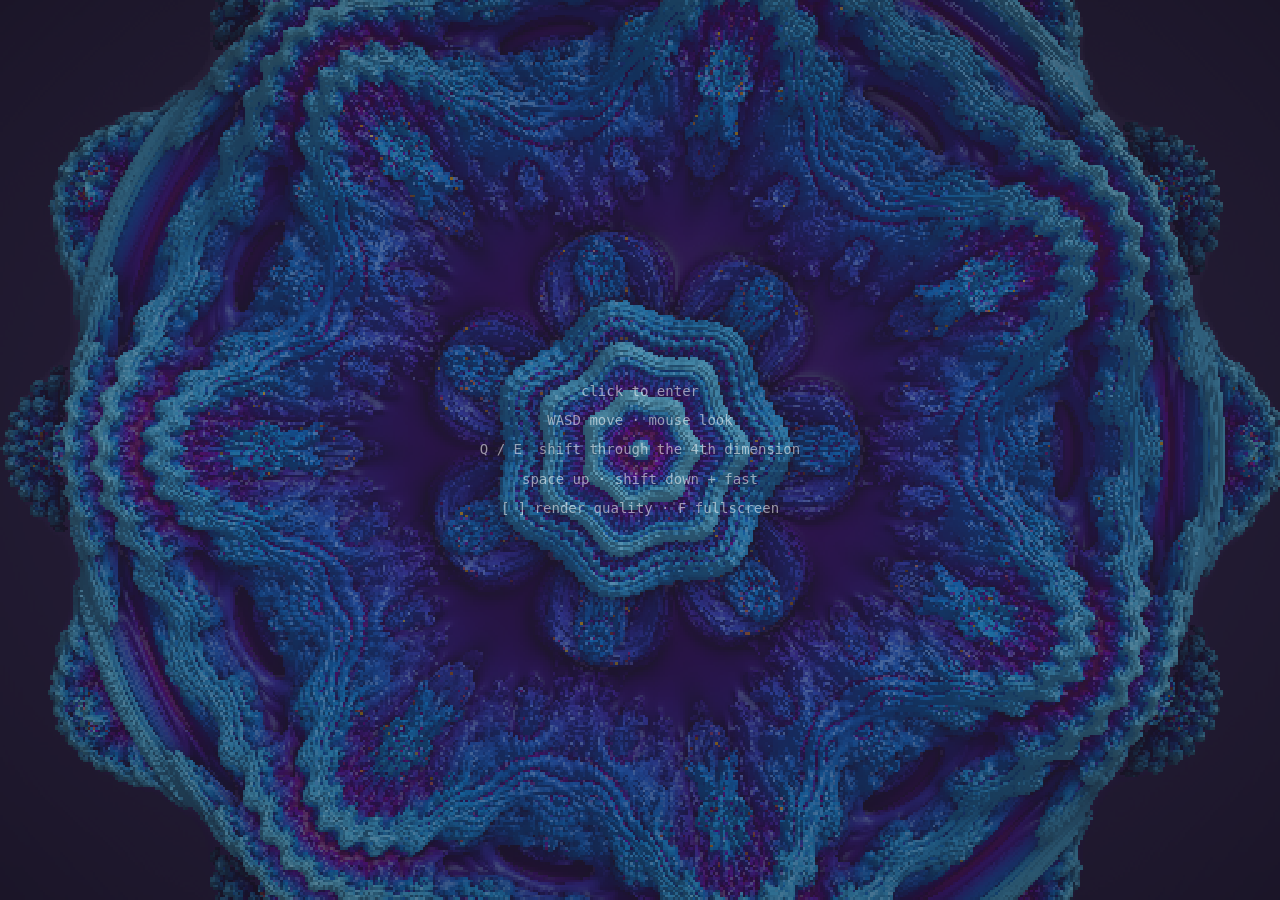
<file: hyperdimensional_illusion.html>
<!DOCTYPE html>
<html lang="en">
<head>
<meta charset="utf-8">
<title>Hyperdimensional Illusion</title>
<style>
* { margin: 0; padding: 0; }
html, body { width: 100%; height: 100%; overflow: hidden; background: #000; }
canvas { display: block; width: 100%; height: 100%; image-rendering: pixelated; }
#hud {
    position: fixed; inset: 0;
    display: flex; align-items: center; justify-content: center;
    pointer-events: none;
}
#info {
    color: rgba(255,255,255,0.55); font: 14px/2.1 monospace;
    text-align: center; transition: opacity 0.6s;
}
#status {
    position: fixed; top: 8px; left: 10px;
    color: #0f0; font: 11px monospace; white-space: pre-wrap;
    pointer-events: none; transition: opacity 1s; max-width: 80%;
}
</style>
</head>
<body>
<canvas id="c"></canvas>
<div id="hud"><div id="info">
    click to enter<br>
    WASD move &middot; mouse look<br>
    Q / E &nbsp;shift through the 4th dimension<br>
    space up &middot; shift down + fast<br>
    [ ] render quality &middot; F fullscreen
</div></div>
<div id="status">starting...</div>
<script>
"use strict";

const canvas = document.getElementById('c');
const info   = document.getElementById('info');
const status = document.getElementById('status');

const gl = canvas.getContext('webgl2', {
    antialias: false, alpha: false,
    powerPreference: 'high-performance'
});
if (!gl) {
    status.textContent = 'WebGL 2 not available';
    status.style.color = '#f44';
    throw 0;
}

const gpu = gl.getParameter(gl.RENDERER);
status.textContent = 'GPU: ' + gpu;
console.log('GPU:', gpu);

// ----------------------------------------------------------------
//  Shaders
// ----------------------------------------------------------------

const VERT = `#version 300 es
layout(location=0) in vec2 pos;
out vec2 vUV;
void main() { vUV = pos; gl_Position = vec4(pos, 0, 1); }`;

const FRAG = `#version 300 es
precision highp float;

uniform vec2  uRes;
uniform vec3  uCamPos;
uniform float uCamW;
uniform mat3  uCamMat;

out vec4 oColor;

// Power-8 Mandelbulb with a per-iteration rotation controlled by W.
// W continuously warps the fractal's interior -- like moving
// through a 4th spatial dimension that reshapes everything.

float mandelbulb(vec3 pos) {
    vec3 z = pos;
    float dr = 1.0;
    float r  = 0.0;
    float power = 8.0;

    float wa = uCamW * 0.18;
    float wc = cos(wa), ws = sin(wa);

    for (int i = 0; i < 6; i++) {
        r = length(z);
        if (r > 3.5) break;

        float theta = acos(clamp(z.z / r, -1.0, 1.0));
        float phi   = atan(z.y, z.x);
        dr = pow(r, power - 1.0) * power * dr + 1.0;

        float zr = pow(r, power);
        theta *= power;
        phi   *= power;

        z = zr * vec3(
            sin(theta) * cos(phi),
            sin(theta) * sin(phi),
            cos(theta)
        );

        // 4D warp: rotate XY plane by an amount driven by W
        float nx = wc * z.x - ws * z.y;
        float ny = ws * z.x + wc * z.y;
        z.x = nx; z.y = ny;

        z += pos;
    }
    r = length(z);
    return 0.5 * log(r) * r / dr;
}

float map(vec3 p) { return mandelbulb(p); }

vec3 calcNormal(vec3 p) {
    vec2 e = vec2(0.0005, 0.0);
    return normalize(vec3(
        map(p + e.xyy) - map(p - e.xyy),
        map(p + e.yxy) - map(p - e.yxy),
        map(p + e.yyx) - map(p - e.yyx)
    ));
}

vec3 getColor(vec3 pos) {
    vec3 z = pos;
    float r;
    float power = 8.0;
    float wa = uCamW * 0.18;
    float wc = cos(wa), ws = sin(wa);
    float trap = 1e10;

    for (int i = 0; i < 6; i++) {
        r = length(z);
        if (r > 3.5) break;
        trap = min(trap, r);

        float theta = acos(clamp(z.z / r, -1.0, 1.0));
        float phi   = atan(z.y, z.x);
        float zr    = pow(r, power);
        theta *= power;
        phi   *= power;
        z = zr * vec3(sin(theta)*cos(phi), sin(theta)*sin(phi), cos(theta));
        float nx = wc*z.x - ws*z.y;
        float ny = ws*z.x + wc*z.y;
        z.x = nx; z.y = ny;
        z += pos;
    }

    float t = clamp(trap * 0.7, 0.0, 1.0);
    return 0.5 + 0.5 * cos(6.2832 * (vec3(0.8, 0.85, 1.0) * t + vec3(0.0, 0.12, 0.28)));
}

void main() {
    vec2 uv = gl_FragCoord.xy / uRes;
    vec2 ndc = (gl_FragCoord.xy - 0.5 * uRes) / min(uRes.x, uRes.y);

    vec3 rd = normalize(uCamMat * vec3(ndc, 1.5));
    vec3 ro = uCamPos;

    float t    = 0.0;
    float glow = 0.0;
    int   hitSteps = 0;
    bool  hit = false;

    for (int i = 0; i < 64; i++) {
        vec3 p = ro + rd * t;
        float d = map(p);
        glow += 0.012 / (abs(d) + 0.005);
        if (d < 0.0005 * (1.0 + t * 0.2)) { hit = true; hitSteps = i; break; }
        t += d;
        hitSteps = i;
        if (t > 20.0) break;
    }

    // Background: faint void gradient
    vec3 col = vec3(0.01, 0.006, 0.025) + rd.y * 0.01;

    if (hit) {
        vec3 p = ro + rd * t;
        vec3 n = calcNormal(p);
        vec3 base = getColor(p);

        vec3 ld   = normalize(vec3(0.6, 0.8, -0.3));
        float diff = max(dot(n, ld), 0.0) * 0.6;
        float amb  = 0.2;
        float ao   = 1.0 - float(hitSteps) / 64.0;
        ao *= ao;

        vec3 h     = normalize(ld - rd);
        float spec = pow(max(dot(n, h), 0.0), 32.0) * 0.3;

        col = base * (amb + diff) * ao
            + vec3(0.3, 0.5, 0.7) * spec * ao;
    }

    // near-miss glow
    col += vec3(0.08, 0.04, 0.2) * glow * 0.0008;

    // fog
    float fog = 1.0 - exp(-t * 0.12);
    col = mix(col, vec3(0.01, 0.006, 0.025), fog);

    // Reinhard tone map
    col = col / (col + 0.65);
    col = pow(max(col, vec3(0.0)), vec3(1.0 / 2.2));

    // vignette
    vec2 vc = uv - 0.5;
    col *= 1.0 - dot(vc, vc) * 0.6;

    oColor = vec4(col, 1.0);
}`;

// ----------------------------------------------------------------
//  Compile helpers with on-screen errors
// ----------------------------------------------------------------

function makeShader(type, src) {
    const s = gl.createShader(type);
    gl.shaderSource(s, src);
    gl.compileShader(s);
    if (!gl.getShaderParameter(s, gl.COMPILE_STATUS)) {
        const err = gl.getShaderInfoLog(s);
        status.style.color = '#f44';
        status.textContent = 'SHADER ERROR:\\n' + err;
        console.error(err);
    }
    return s;
}

const prog = gl.createProgram();
gl.attachShader(prog, makeShader(gl.VERTEX_SHADER, VERT));
gl.attachShader(prog, makeShader(gl.FRAGMENT_SHADER, FRAG));
gl.linkProgram(prog);
if (!gl.getProgramParameter(prog, gl.LINK_STATUS)) {
    const err = gl.getProgramInfoLog(prog);
    status.style.color = '#f44';
    status.textContent = 'LINK ERROR:\\n' + err;
    console.error(err);
}
gl.useProgram(prog);

const loc = {
    res:  gl.getUniformLocation(prog, 'uRes'),
    pos:  gl.getUniformLocation(prog, 'uCamPos'),
    w:    gl.getUniformLocation(prog, 'uCamW'),
    mat:  gl.getUniformLocation(prog, 'uCamMat'),
};

// quad
const vao = gl.createVertexArray();
gl.bindVertexArray(vao);
const vb = gl.createBuffer();
gl.bindBuffer(gl.ARRAY_BUFFER, vb);
gl.bufferData(gl.ARRAY_BUFFER, new Float32Array([-1,-1,1,-1,-1,1,1,1]), gl.STATIC_DRAW);
gl.enableVertexAttribArray(0);
gl.vertexAttribPointer(0, 2, gl.FLOAT, false, 0, 0);

// ----------------------------------------------------------------
//  Resolution
// ----------------------------------------------------------------

let renderScale = 0.4;
function resize() {
    canvas.width  = Math.max(1, Math.round(innerWidth  * renderScale));
    canvas.height = Math.max(1, Math.round(innerHeight * renderScale));
}
resize();
addEventListener('resize', resize);

// ----------------------------------------------------------------
//  Camera
// ----------------------------------------------------------------

let cx = 0, cy = 0, cz = -2.5, cw = 0;
let yaw = 0, pitch = 0;
let vx = 0, vy = 0, vz = 0;

// ----------------------------------------------------------------
//  Input
// ----------------------------------------------------------------

const keys = {};
addEventListener('keydown', e => {
    keys[e.code] = true;
    if (e.code === 'BracketRight') { renderScale = Math.min(1.0, renderScale + 0.05); resize(); }
    if (e.code === 'BracketLeft')  { renderScale = Math.max(0.15, renderScale - 0.05); resize(); }
    if (e.code === 'Space' || e.code === 'ControlLeft') e.preventDefault();
    if (e.key === 'f' || e.key === 'F') {
        if (!document.fullscreenElement) canvas.requestFullscreen();
        else document.exitFullscreen();
    }
});
addEventListener('keyup', e => keys[e.code] = false);
addEventListener('blur', () => { for (const k in keys) keys[k] = false; });

canvas.addEventListener('click', () => canvas.requestPointerLock());
document.addEventListener('pointerlockchange', () => {
    const locked = !!document.pointerLockElement;
    info.style.opacity = locked ? '0' : '0.55';
    if (!locked) for (const k in keys) keys[k] = false;
});
document.addEventListener('mousemove', e => {
    if (document.pointerLockElement !== canvas) return;
    yaw   += e.movementX * 0.002;
    pitch -= e.movementY * 0.002;
    pitch  = Math.max(-1.55, Math.min(1.55, pitch));
});

// fade status after 6s if no errors
setTimeout(() => {
    if (status.style.color !== 'rgb(255, 68, 68)')
        status.style.opacity = '0';
}, 6000);

// ----------------------------------------------------------------
//  Render loop
// ----------------------------------------------------------------

let prev = performance.now();

function frame(now) {
    requestAnimationFrame(frame);
    const dt = Math.min((now - prev) / 1000, 0.06);
    prev = now;

    const sy = Math.sin(yaw), cyaw = Math.cos(yaw);
    const sp = Math.sin(pitch), cp = Math.cos(pitch);

    const fwd   = [sy * cp, sp, cyaw * cp];
    const right = [cyaw, 0, -sy];
    const up    = [-sy * sp, cp, -cyaw * sp];

    if (document.pointerLockElement === canvas) {
        const fast = keys['ShiftLeft'] || keys['ShiftRight'];
        const spd  = (fast ? 3.0 : 0.8) * dt;
        let mx = 0, my = 0, mz = 0;

        if (keys['KeyW']) { mx += fwd[0]; my += fwd[1]; mz += fwd[2]; }
        if (keys['KeyS']) { mx -= fwd[0]; my -= fwd[1]; mz -= fwd[2]; }
        if (keys['KeyD']) { mx += right[0]; mz += right[2]; }
        if (keys['KeyA']) { mx -= right[0]; mz -= right[2]; }
        if (keys['Space'])     my += 1;
        if (keys['ShiftLeft']) my -= 0;    // shift is "fast", ctrl is down
        if (keys['ControlLeft']) my -= 1;

        const len = Math.hypot(mx, my, mz) || 1;
        const a = 1 - Math.exp(-10 * dt);
        vx += (mx / len * spd - vx) * a;
        vy += (my / len * spd - vy) * a;
        vz += (mz / len * spd - vz) * a;

        if (!mx && !my && !mz) {
            const d = Math.exp(-6 * dt);
            vx *= d; vy *= d; vz *= d;
        }

        if (keys['KeyQ']) cw -= dt * 0.5;
        if (keys['KeyE']) cw += dt * 0.5;
    }

    cw += dt * 0.03;
    cx += vx; cy += vy; cz += vz;

    const camMat = new Float32Array([
        right[0], right[1], right[2],
        up[0],    up[1],    up[2],
        fwd[0],   fwd[1],   fwd[2]
    ]);

    gl.viewport(0, 0, canvas.width, canvas.height);
    gl.uniform2f(loc.res, canvas.width, canvas.height);
    gl.uniform3f(loc.pos, cx, cy, cz);
    gl.uniform1f(loc.w, cw);
    gl.uniformMatrix3fv(loc.mat, false, camMat);
    gl.drawArrays(gl.TRIANGLE_STRIP, 0, 4);
}

requestAnimationFrame(frame);
</script>
</body>
</html>
</file>
